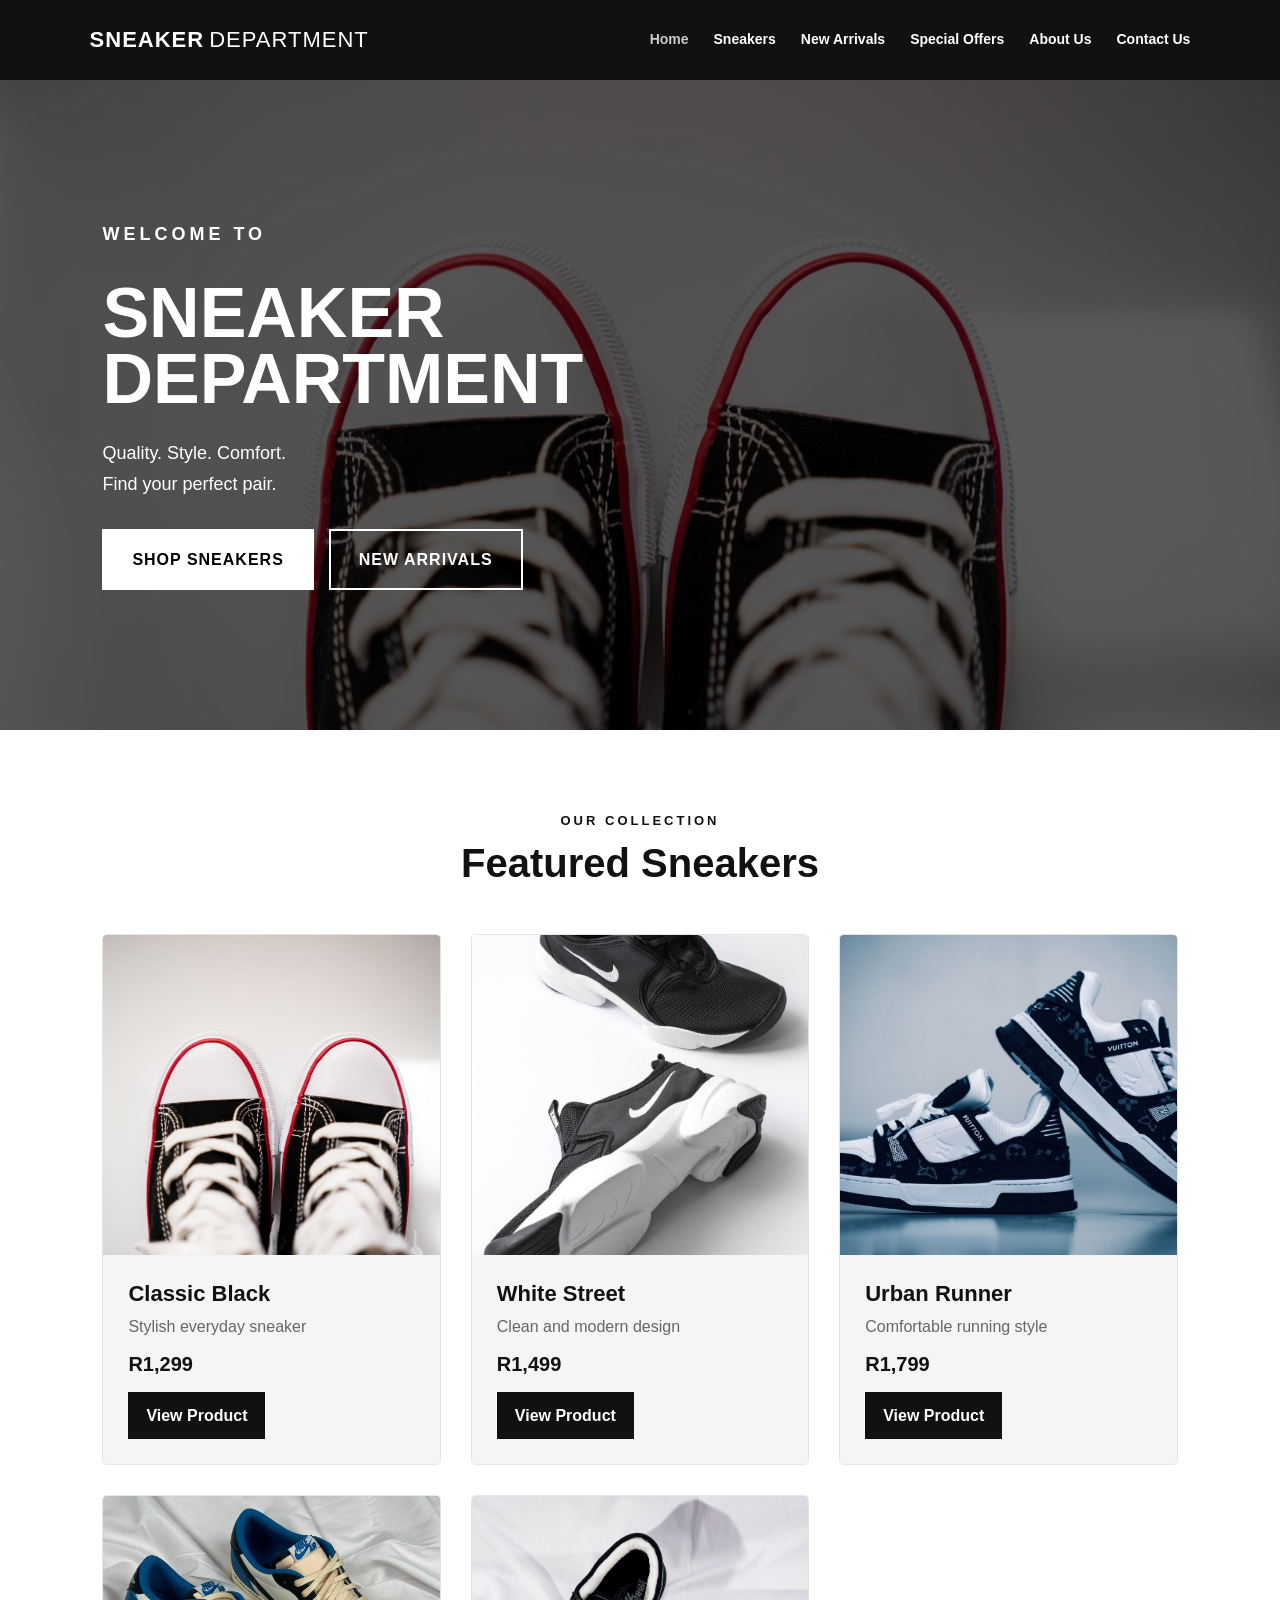
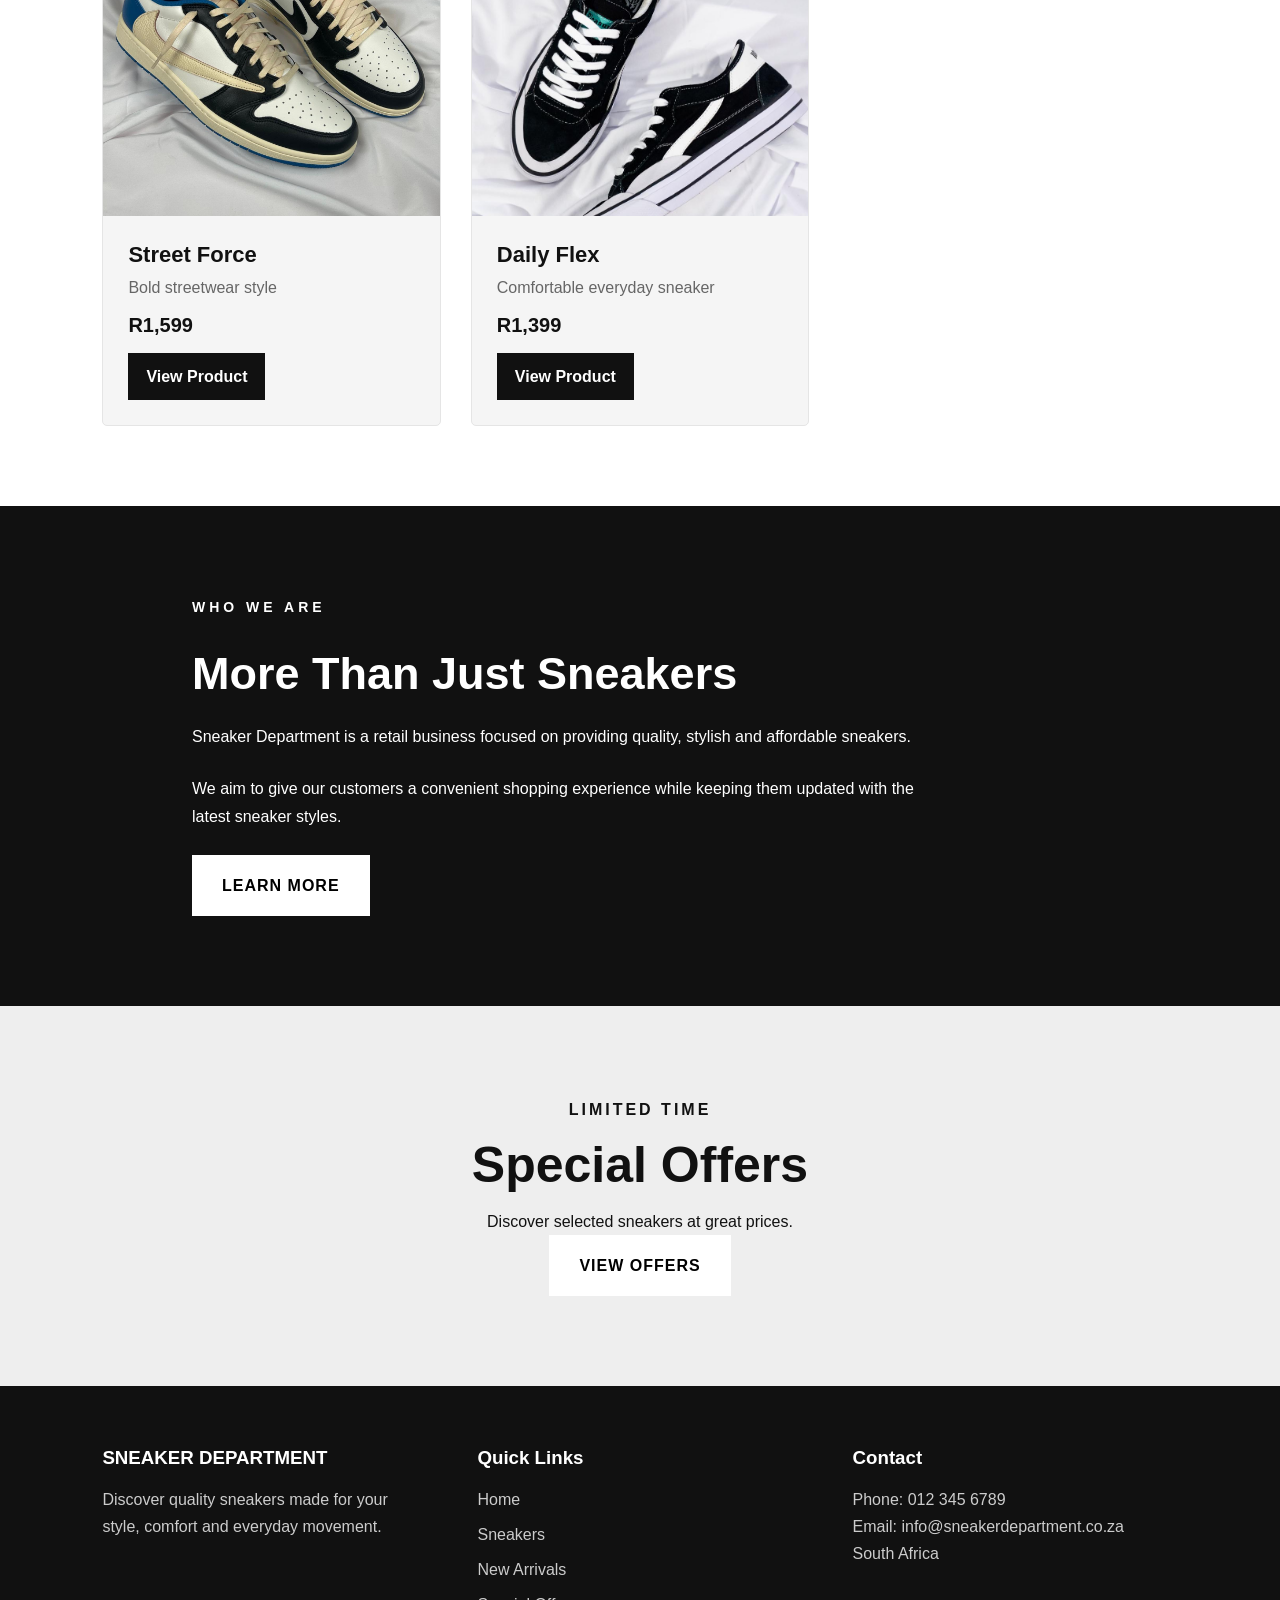
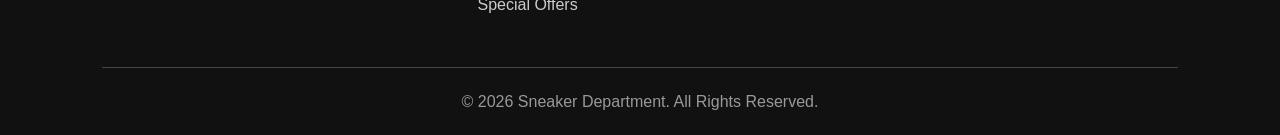
<file: SneakerDepartment/index.html>
<!DOCTYPE html>
<html lang="en">

<head>
    <meta charset="UTF-8">
    <meta name="viewport" content="width=device-width, initial-scale=1.0">

    <title>Sneaker Department | Home</title>

<meta name="description" content="Discover stylish and affordable sneakers at Sneaker Department. Explore our latest arrivals, special offers and sneaker collections.">

<meta name="keywords" content="Sneakers, affordable sneakers, sneaker collection, New Arrivals, Sneaker Department">

<meta name="author" content="Sneaker Department">

<link rel="stylesheet" href="css/style.css">
</head>

<body>

    <!-- NAVIGATION -->
    <header>

        <div class="logo">
            SNEAKER<span>DEPARTMENT</span>
        </div>

        <nav>
            <a href="index.html" class="active">Home</a>
            <a href="products.html">Sneakers</a>
            <a href="new-arrivals.html">New Arrivals</a>
            <a href="offers.html">Special Offers</a>
            <a href="about.html">About Us</a>
            <a href="contact.html">Contact Us</a>
        </nav>

    </header>


    <!-- HERO SECTION -->
    <section class="hero">

        <div class="hero-content">

            <p class="small-title">
                WELCOME TO
            </p>

            <h1>
                SNEAKER<br>
                DEPARTMENT
            </h1>

            <p>
                Quality. Style. Comfort.<br>
                Find your perfect pair.
            </p>

            <div class="hero-buttons">

                <a href="products.html" class="btn">
                    SHOP SNEAKERS
                </a>

                <a href="new-arrivals.html" class="btn outline">
                    NEW ARRIVALS
                </a>

            </div>

        </div>

    </section>


    <!-- FEATURED SNEAKERS -->
    <section class="section">

        <div class="section-heading">

            <p>
                OUR COLLECTION
            </p>

            <h2>
                Featured Sneakers
            </h2>

        </div>


        <div class="product-grid">


            <!-- PRODUCT 1 -->
            <div class="product-card">

                <img src="images/Sneaker 1.jpg" alt="Classic Black Sneaker">
    

                <div class="product-info">

                    <h3>
                        Classic Black
                    </h3>

                    <p>
                        Stylish everyday sneaker
                    </p>

                    <h4>
                        R1,299
                    </h4>

                    <a href="products.html"
                       class="small-btn">

                        View Product

                    </a>

                </div>

            </div>


            <!-- PRODUCT 2 -->
            <div class="product-card">

                <img src="images/Sneaker 2.jpg" alt="White Street Sneaker">
                     

                <div class="product-info">

                    <h3>
                        White Street
                    </h3>

                    <p>
                        Clean and modern design
                    </p>

                    <h4>
                        R1,499
                    </h4>

                    <a href="products.html"
                       class="small-btn">

                        View Product

                    </a>

                </div>

            </div>


            <!-- PRODUCT 3 -->
            <div class="product-card">

                <img src="images/Sneaker 3.jpg" alt="Urban Runner Sneaker">
                    

                <div class="product-info">

                    <h3>
                        Urban Runner
                    </h3>

                    <p>
                        Comfortable running style
                    </p>

                    <h4>
                        R1,799
                    </h4>

                    <a href="products.html"
                       class="small-btn">

                        View Product

                    </a>

                </div>

            </div>
<div class="product-card">
    <img src="images/Sneaker 4.jpg" alt="Street Force Sneaker">
    <div class="product-info">
        <h3>Street Force</h3>
        <p>Bold streetwear style</p>
        <h4>R1,599</h4>
        <a href="products.html" class="small-btn">View Product</a>
    </div>
</div>

<div class="product-card">
    <img src="images/Sneaker 5.jpg" alt="Daily Flex Sneaker">
    <div class="product-info">
        <h3>Daily Flex</h3>
        <p>Comfortable everyday sneaker</p>
        <h4>R1,399</h4>
        <a href="products.html" class="small-btn">View Product</a>
    </div>
</div>
        </div>

    </section>


    <!-- ABOUT PREVIEW -->
    <section class="about-preview">

        <div>

            <p class="small-title">
                WHO WE ARE
            </p>

            <h2>
                More Than Just Sneakers
            </h2>

            <p>
                Sneaker Department is a retail business
                focused on providing quality, stylish and
                affordable sneakers.
            </p>

            <p>
                We aim to give our customers a convenient
                shopping experience while keeping them
                updated with the latest sneaker styles.
            </p>

            <a href="about.html" class="btn">
                LEARN MORE
            </a>

        </div>

    </section>


    <!-- SPECIAL OFFER -->
    <section class="offer-banner">

        <div>

            <p>
                LIMITED TIME
            </p>

            <h2>
                Special Offers
            </h2>

            <p>
                Discover selected sneakers at great prices.
            </p>

            <a href="offers.html" class="btn">
                VIEW OFFERS
            </a>

        </div>

    </section>


    <!-- FOOTER -->
    <footer>

        <div class="footer-content">


            <div>

                <h3>
                    SNEAKER DEPARTMENT
                </h3>

                <p>
    Discover quality sneakers made for your style,
    comfort and everyday movement.
</p>


            </div>


            <div>

                <h3>
                    Quick Links
                </h3>

                <a href="index.html">
                    Home
                </a>

                <a href="products.html">
                    Sneakers
                </a>

                <a href="new-arrivals.html">
                    New Arrivals
                </a>

                <a href="offers.html">
                    Special Offers
                </a>

            </div>


            <div>

                <h3>
                    Contact
                </h3>

                <p>
                    Phone: 012 345 6789
                </p>

                <p>
                    Email: info@sneakerdepartment.co.za
                </p>

                <p>
                    South Africa
                </p>

            </div>

        </div>


        <div class="copyright">

            <p>
                © 2026 Sneaker Department.
                All Rights Reserved.
            </p>

        </div>

    </footer>


    <script src="js/script.js"></script>

</body>

</html>
</file>
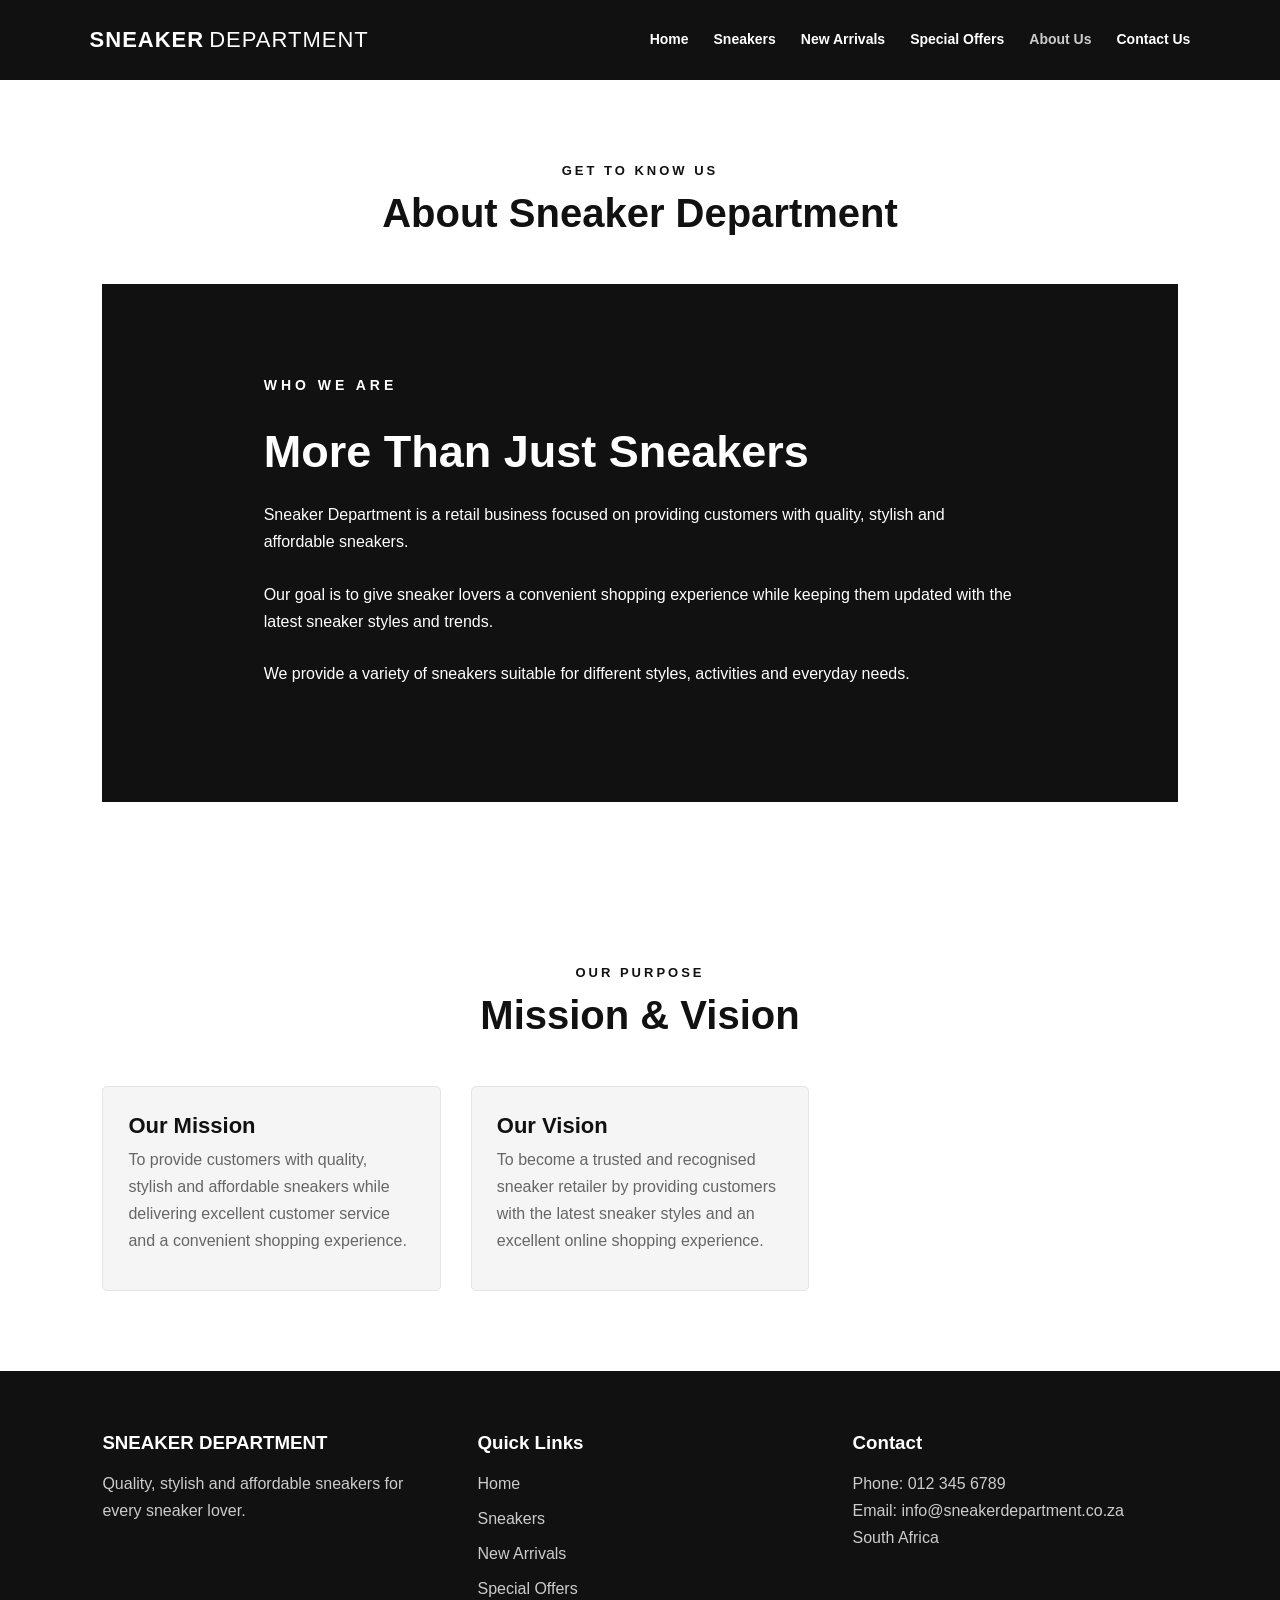
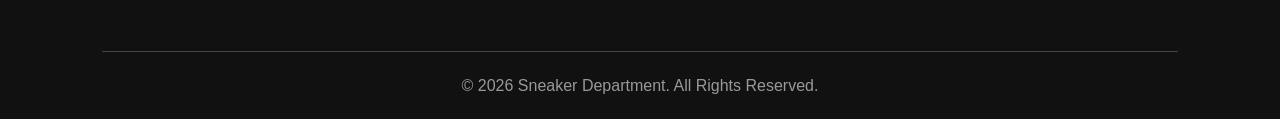
<file: SneakerDepartment/about.html>
<!DOCTYPE html>
<html lang="en">
<head>
    <meta charset="UTF-8">
    <meta name="viewport" content="width=device-width, initial-scale=1.0">
    <title>Sneaker Department | About Us</title>

<meta name="description" content="Learn more about Sneaker Department, our passion for sneakers, our mission and our commitment to providing stylish and affordable footwear.">

<meta name="keywords" content="About Sneaker Department, sneaker store, sneaker footwear, our mission">

<meta name="author" content="Sneaker Department">

<link rel="stylesheet" href="css/style.css">
</head>

<body>

<header>
    <div class="logo">SNEAKER<span>DEPARTMENT</span></div>

    <nav>
        <a href="index.html">Home</a>
        <a href="products.html">Sneakers</a>
        <a href="new-arrivals.html">New Arrivals</a>
        <a href="offers.html">Special Offers</a>
        <a href="about.html" class="active">About Us</a>
        <a href="contact.html">Contact Us</a>
    </nav>
</header>

<section class="section">

    <div class="section-heading">
        <p>GET TO KNOW US</p>
        <h2>About Sneaker Department</h2>
    </div>

    <div class="about-preview">

        <div>
            <p class="small-title">WHO WE ARE</p>

            <h2>More Than Just Sneakers</h2>

            <p>
                Sneaker Department is a retail business focused on
                providing customers with quality, stylish and affordable
                sneakers.
            </p>

            <p>
                Our goal is to give sneaker lovers a convenient shopping
                experience while keeping them updated with the latest
                sneaker styles and trends.
            </p>

            <p>
                We provide a variety of sneakers suitable for different
                styles, activities and everyday needs.
            </p>
        </div>

    </div>

</section>


<section class="section">

    <div class="section-heading">
        <p>OUR PURPOSE</p>
        <h2>Mission & Vision</h2>
    </div>

    <div class="product-grid">

        <div class="product-card">
            <div class="product-info">

                <h3>Our Mission</h3>

                <p>
                    To provide customers with quality, stylish and
                    affordable sneakers while delivering excellent
                    customer service and a convenient shopping experience.
                </p>

            </div>
        </div>


        <div class="product-card">
            <div class="product-info">

                <h3>Our Vision</h3>

                <p>
                    To become a trusted and recognised sneaker retailer
                    by providing customers with the latest sneaker styles
                    and an excellent online shopping experience.
                </p>

            </div>
        </div>

    </div>

</section>


<footer>

    <div class="footer-content">

        <div>
            <h3>SNEAKER DEPARTMENT</h3>

            <p>
                Quality, stylish and affordable sneakers
                for every sneaker lover.
            </p>
        </div>


        <div>
            <h3>Quick Links</h3>

            <a href="index.html">Home</a>
            <a href="products.html">Sneakers</a>
            <a href="new-arrivals.html">New Arrivals</a>
            <a href="offers.html">Special Offers</a>
        </div>


        <div>
            <h3>Contact</h3>

            <p>Phone: 012 345 6789</p>
            <p>Email: info@sneakerdepartment.co.za</p>
            <p>South Africa</p>
        </div>

    </div>


    <div class="copyright">

        <p>
            © 2026 Sneaker Department. All Rights Reserved.
        </p>

    </div>

</footer>

<script src="js/script.js"></script>

</body>
</html>
</file>
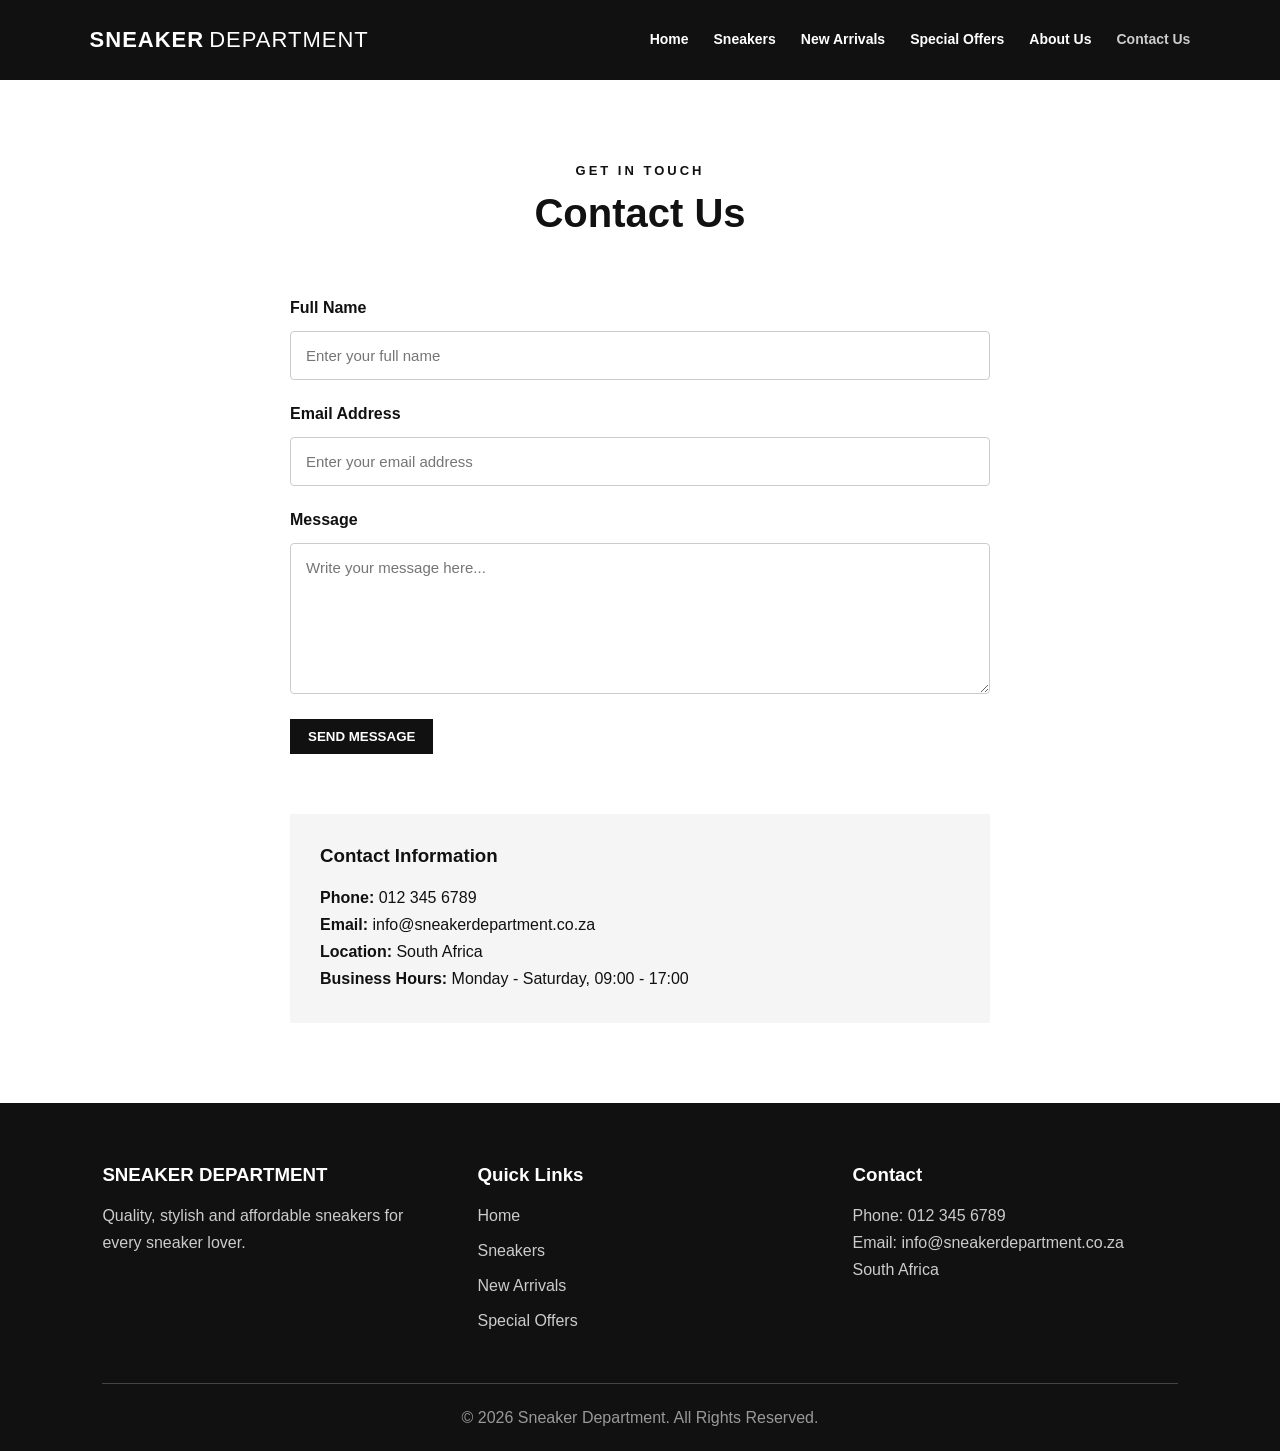
<file: SneakerDepartment/contact.html>
<!DOCTYPE html>
<html lang="en">
<head>
    <meta charset="UTF-8">
    <meta name="viewport" content="width=device-width, initial-scale=1.0">
    <title>Sneaker Department | Contact Us</title>

<meta name="description" content="Contact Sneaker Department for sneaker enquiries, product information, availability and customer support. We would love to hear from you.">

<meta name="keywords" content="Contact Sneaker Department, sneaker enquiries, customer support, sneaker information">

<meta name="author" content="Sneaker Department">

<link rel="stylesheet" href="css/style.css">
</head>

<body>

<header>
    <div class="logo">SNEAKER<span>DEPARTMENT</span></div>

    <nav>
    <a href="index.html">Home</a>
    <a href="products.html">Sneakers</a>
    <a href="new-arrivals.html">New Arrivals</a>
    <a href="offers.html">Special Offers</a>
    <a href="about.html">About Us</a>
    <a href="contact.html" class="active">Contact Us</a>
</nav>
</header>


<section class="section">

    <div class="section-heading">
        <p>GET IN TOUCH</p>
        <h2>Contact Us</h2>
    </div>

    <form id="contactForm">

        <label for="name">Full Name</label>
        <input
            type="text"
            id="name"
            name="name"
            placeholder="Enter your full name"
            minlength="2"
            maxlength="50"
            required
        >

        <label for="email">Email Address</label>
        <input
            type="email"
            id="email"
            name="email"
            placeholder="Enter your email address"
            maxlength="100"
            required
        >

        <label for="message">Message</label>
        <textarea
            id="message"
            name="message"
            rows="7"
            placeholder="Write your message here..."
            minlength="10"
            maxlength="500"
            required
        ></textarea>

        <button type="submit" class="small-btn">
            SEND MESSAGE
        </button>

    </form>


    <div class="contact-information">

        <h3>Contact Information</h3>

        <p><strong>Phone:</strong> 012 345 6789</p>

        <p>
            <strong>Email:</strong>
            info@sneakerdepartment.co.za
        </p>

        <p>
            <strong>Location:</strong>
            South Africa
        </p>

        <p>
            <strong>Business Hours:</strong>
            Monday - Saturday, 09:00 - 17:00
        </p>

    </div>

</section>


<footer>

    <div class="footer-content">

        <div>
            <h3>SNEAKER DEPARTMENT</h3>

            <p>
                Quality, stylish and affordable sneakers
                for every sneaker lover.
            </p>
        </div>


        <div>
            <h3>Quick Links</h3>

            <a href="index.html">Home</a>
            <a href="products.html">Sneakers</a>
            <a href="new-arrivals.html">New Arrivals</a>
            <a href="offers.html">Special Offers</a>
        </div>


        <div>
            <h3>Contact</h3>

            <p>Phone: 012 345 6789</p>
            <p>Email: info@sneakerdepartment.co.za</p>
            <p>South Africa</p>
        </div>

    </div>


    <div class="copyright">

        <p>
            © 2026 Sneaker Department. All Rights Reserved.
        </p>

    </div>

</footer>


<script src="js/script.js"></script>

</body>
</html>
</file>
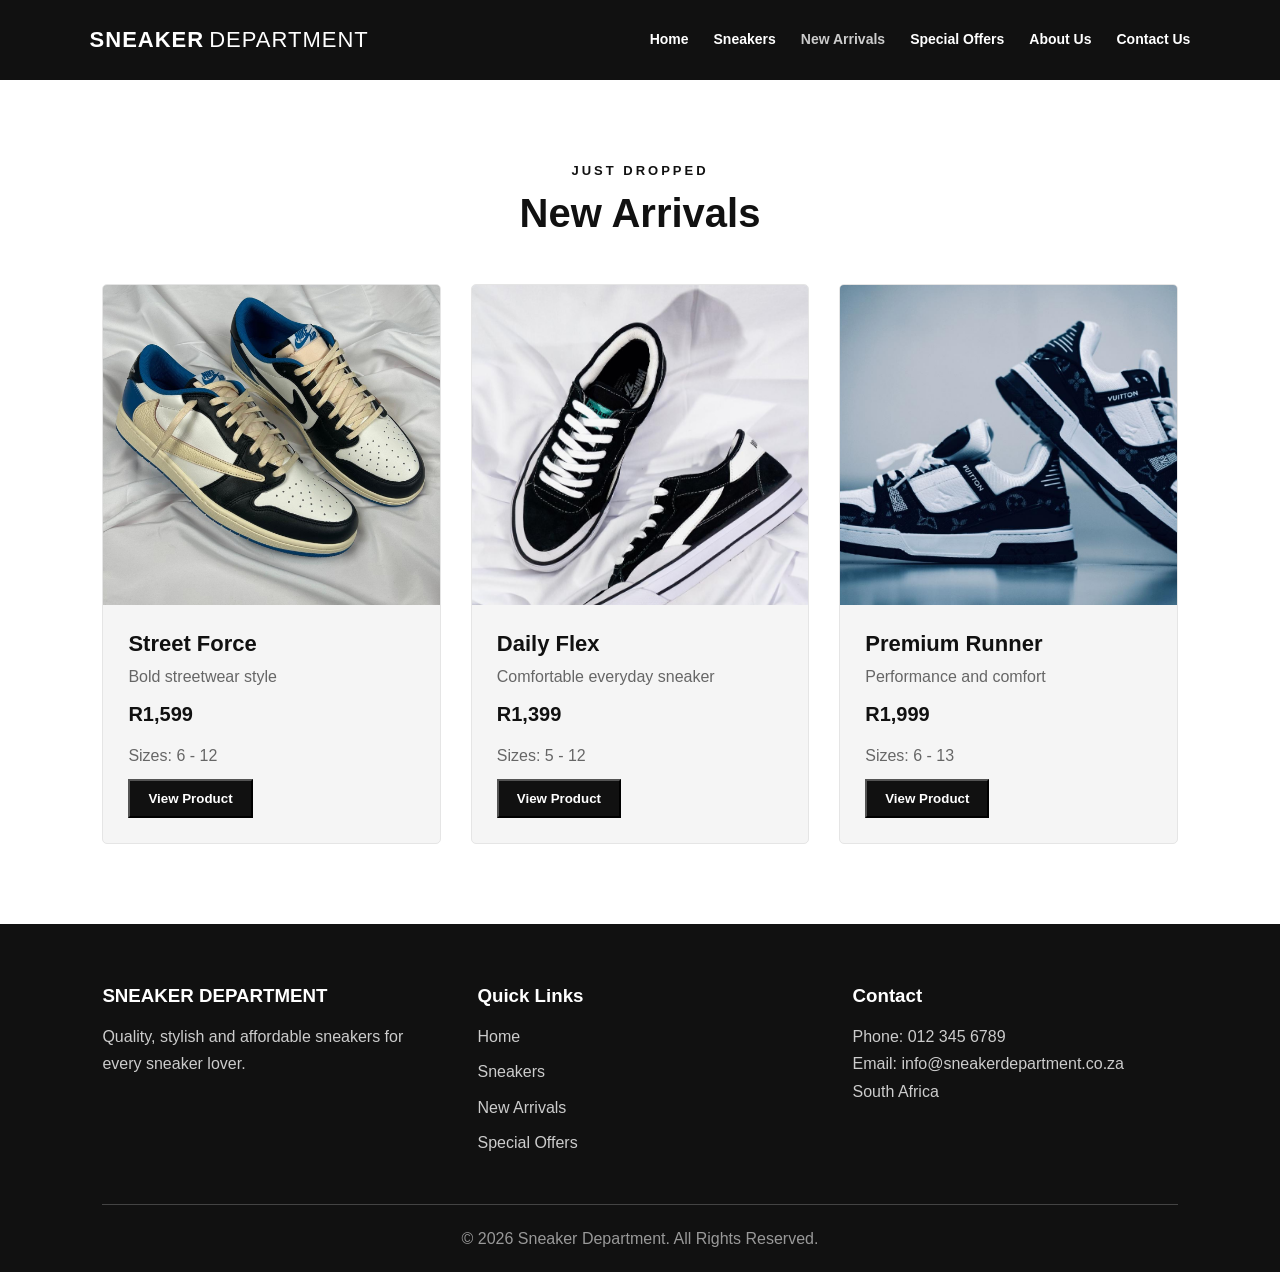
<file: SneakerDepartment/new-arrivals.html>
<!DOCTYPE html>
<html lang="en">
<title>Sneaker Department | Sneakers</title>
<head>
    <meta charset="UTF-8">
    <meta name="viewport" content="width=device-width, initial-scale=1.0">
    <title>Sneaker Department | New Arrivals</title>

<meta name="description" content="Discover the latest sneaker arrivals at Sneaker Department. Explore fresh styles, modern designs and the newest sneaker collections.">

<meta name="keywords" content="New sneakers, latest sneaker arrivals, new sneaker styles, Sneaker Department">

<meta name="author" content="Sneaker Department">

<link rel="stylesheet" href="css/style.css">
</head>

<body>

<header>
    <div class="logo">SNEAKER<span>DEPARTMENT</span></div>

    <nav>
        <a href="index.html">Home</a>
        <a href="products.html">Sneakers</a>
        <a href="new-arrivals.html" class="active">New Arrivals</a>
        <a href="offers.html">Special Offers</a>
        <a href="about.html">About Us</a>
        <a href="contact.html">Contact Us</a>
    </nav>
</header>

<section class="section">

    <div class="section-heading">
        <p>JUST DROPPED</p>
        <h2>New Arrivals</h2>
    </div>

    <div class="product-grid">

        <div class="product-card">
            <img src="images/Sneaker 4.jpg" alt="Street Force Sneaker">

            <div class="product-info">
                <h3>Street Force</h3>
                <p>Bold streetwear style</p>
                <h4>R1,599</h4>
                <p>Sizes: 6 - 12</p>
                <button class="small-btn" onclick="showMessage('Street Force')">
                    View Product
                </button>
            </div>
        </div>


        <div class="product-card">
            <img src="images/Sneaker 5.jpg" alt="Daily Flex Sneaker">

            <div class="product-info">
                <h3>Daily Flex</h3>
                <p>Comfortable everyday sneaker</p>
                <h4>R1,399</h4>
                <p>Sizes: 5 - 12</p>
                <button class="small-btn" onclick="showMessage('Daily Flex')">
                    View Product
                </button>
            </div>
        </div>


        <div class="product-card">
            <img src="images/Sneaker 3.jpg" alt="Premium Runner Sneaker">

            <div class="product-info">
                <h3>Premium Runner</h3>
                <p>Performance and comfort</p>
                <h4>R1,999</h4>
                <p>Sizes: 6 - 13</p>
                <button class="small-btn" onclick="showMessage('Premium Runner')">
                    View Product
                </button>
            </div>
        </div>

    </div>

</section>

<footer>
    <div class="footer-content">

        <div>
            <h3>SNEAKER DEPARTMENT</h3>
            <p>
                Quality, stylish and affordable sneakers
                for every sneaker lover.
            </p>
        </div>

        <div>
            <h3>Quick Links</h3>
            <a href="index.html">Home</a>
            <a href="products.html">Sneakers</a>
            <a href="new-arrivals.html">New Arrivals</a>
            <a href="offers.html">Special Offers</a>
        </div>

        <div>
            <h3>Contact</h3>
            <p>Phone: 012 345 6789</p>
            <p>Email: info@sneakerdepartment.co.za</p>
            <p>South Africa</p>
        </div>

    </div>

    <div class="copyright">
        <p>© 2026 Sneaker Department. All Rights Reserved.</p>
    </div>
</footer>

<script src="js/script.js"></script>

</body>
</html>
</file>
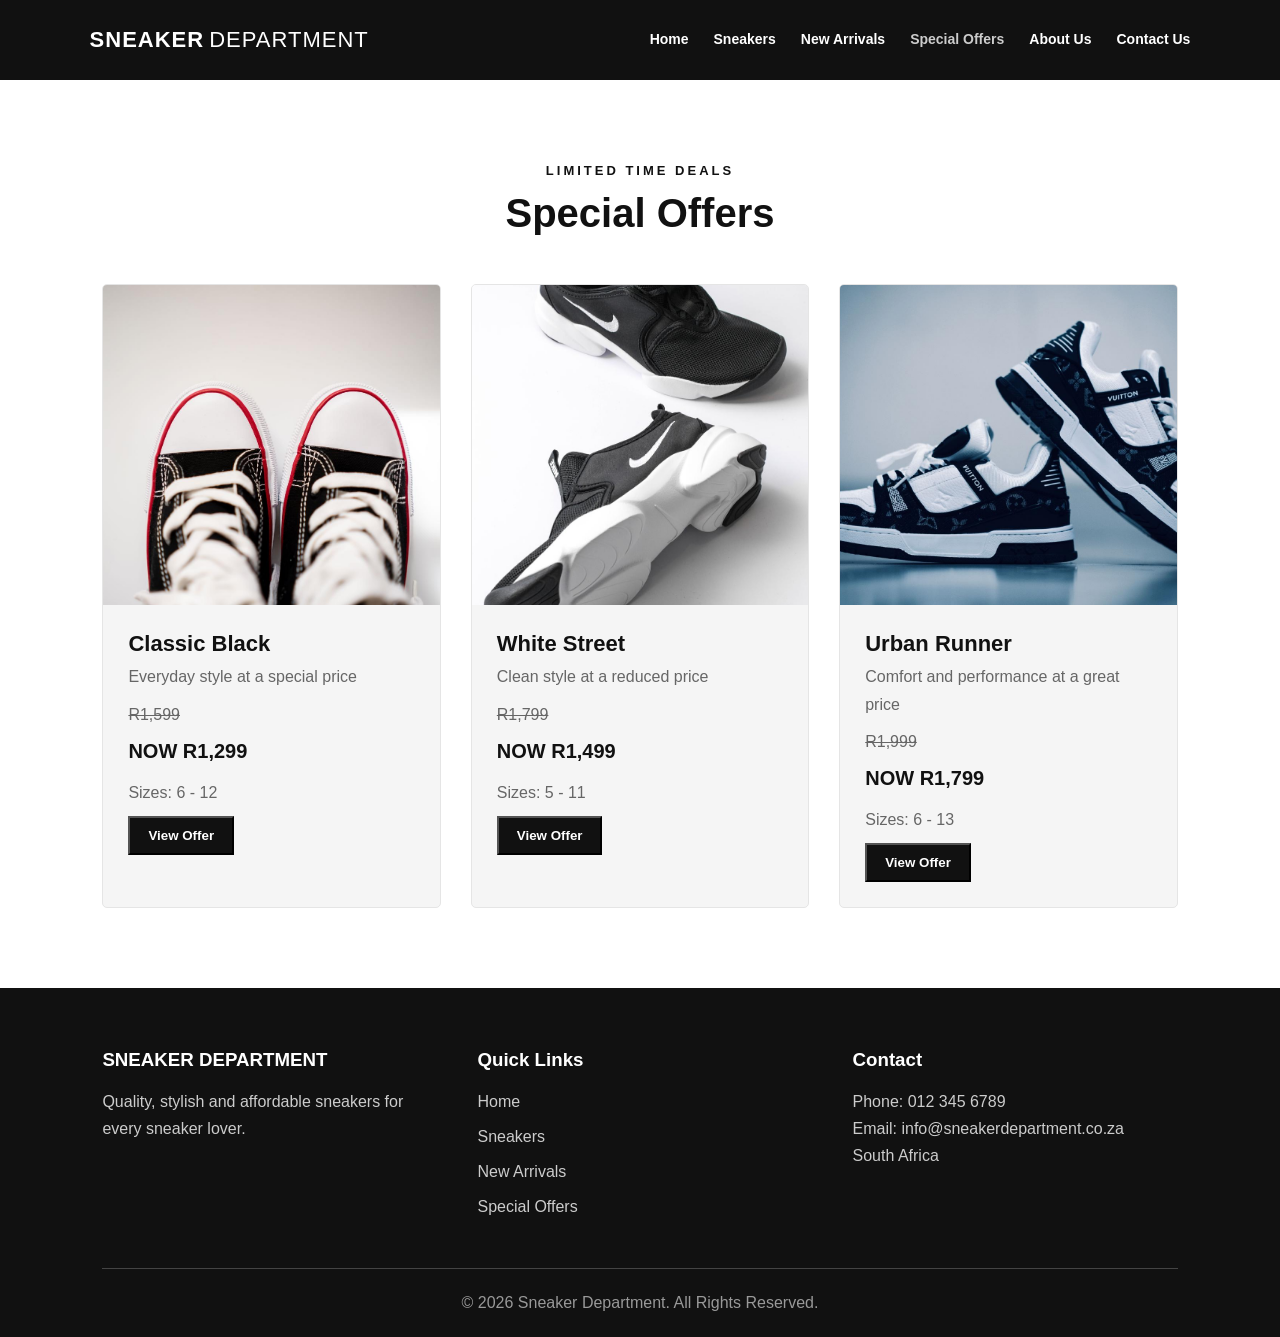
<file: SneakerDepartment/offers.html>
<!DOCTYPE html>
<html lang="en">
<head>
    <meta charset="UTF-8">
    <meta name="viewport" content="width=device-width, initial-scale=1.0">
    <title>Sneaker Department | Special Offers</title>

<meta name="description" content="Explore exclusive sneaker deals and special offers at Sneaker Department. Find stylish footwear at affordable prices.">

<meta name="keywords" content="Sneaker deals, sneaker discounts, affordable sneakers, special offers">

<meta name="author" content="Sneaker Department">

<link rel="stylesheet" href="css/style.css">
</head>

<body>

<header>
    <div class="logo">SNEAKER<span>DEPARTMENT</span></div>

    <nav>
        <a href="index.html">Home</a>
        <a href="products.html">Sneakers</a>
        <a href="new-arrivals.html">New Arrivals</a>
        <a href="offers.html" class="active">Special Offers</a>
        <a href="about.html">About Us</a>
        <a href="contact.html">Contact Us</a>
    </nav>
</header>

<section class="section">

    <div class="section-heading">
        <p>LIMITED TIME DEALS</p>
        <h2>Special Offers</h2>
    </div>

    <div class="product-grid">

        <div class="product-card">
            <img src="images/Sneaker 1.jpg" alt="Classic Black Sneaker">

            <div class="product-info">
                <h3>Classic Black</h3>
                <p>Everyday style at a special price</p>

                <p><del>R1,599</del></p>
                <h4>NOW R1,299</h4>

                <p>Sizes: 6 - 12</p>

                <button class="small-btn"
                    onclick="showMessage('Classic Black Special Offer')">
                    View Offer
                </button>
            </div>
        </div>


        <div class="product-card">
            <img src="images/Sneaker 2.jpg" alt="White Street Sneaker">

            <div class="product-info">
                <h3>White Street</h3>
                <p>Clean style at a reduced price</p>

                <p><del>R1,799</del></p>
                <h4>NOW R1,499</h4>

                <p>Sizes: 5 - 11</p>

                <button class="small-btn"
                    onclick="showMessage('White Street Special Offer')">
                    View Offer
                </button>
            </div>
        </div>


        <div class="product-card">
            <img src="images/Sneaker 3.jpg" alt="Urban Runner Sneaker">

            <div class="product-info">
                <h3>Urban Runner</h3>
                <p>Comfort and performance at a great price</p>

                <p><del>R1,999</del></p>
                <h4>NOW R1,799</h4>

                <p>Sizes: 6 - 13</p>

                <button class="small-btn"
                    onclick="showMessage('Urban Runner Special Offer')">
                    View Offer
                </button>
            </div>
        </div>

    </div>

</section>

<footer>
    <div class="footer-content">

        <div>
            <h3>SNEAKER DEPARTMENT</h3>
            <p>
                Quality, stylish and affordable sneakers
                for every sneaker lover.
            </p>
        </div>

        <div>
            <h3>Quick Links</h3>
            <a href="index.html">Home</a>
            <a href="products.html">Sneakers</a>
            <a href="new-arrivals.html">New Arrivals</a>
            <a href="offers.html">Special Offers</a>
        </div>

        <div>
            <h3>Contact</h3>
            <p>Phone: 012 345 6789</p>
            <p>Email: info@sneakerdepartment.co.za</p>
            <p>South Africa</p>
        </div>

    </div>

    <div class="copyright">
        <p>© 2026 Sneaker Department. All Rights Reserved.</p>
    </div>
</footer>

<script src="js/script.js"></script>

</body>
</html>
</file>
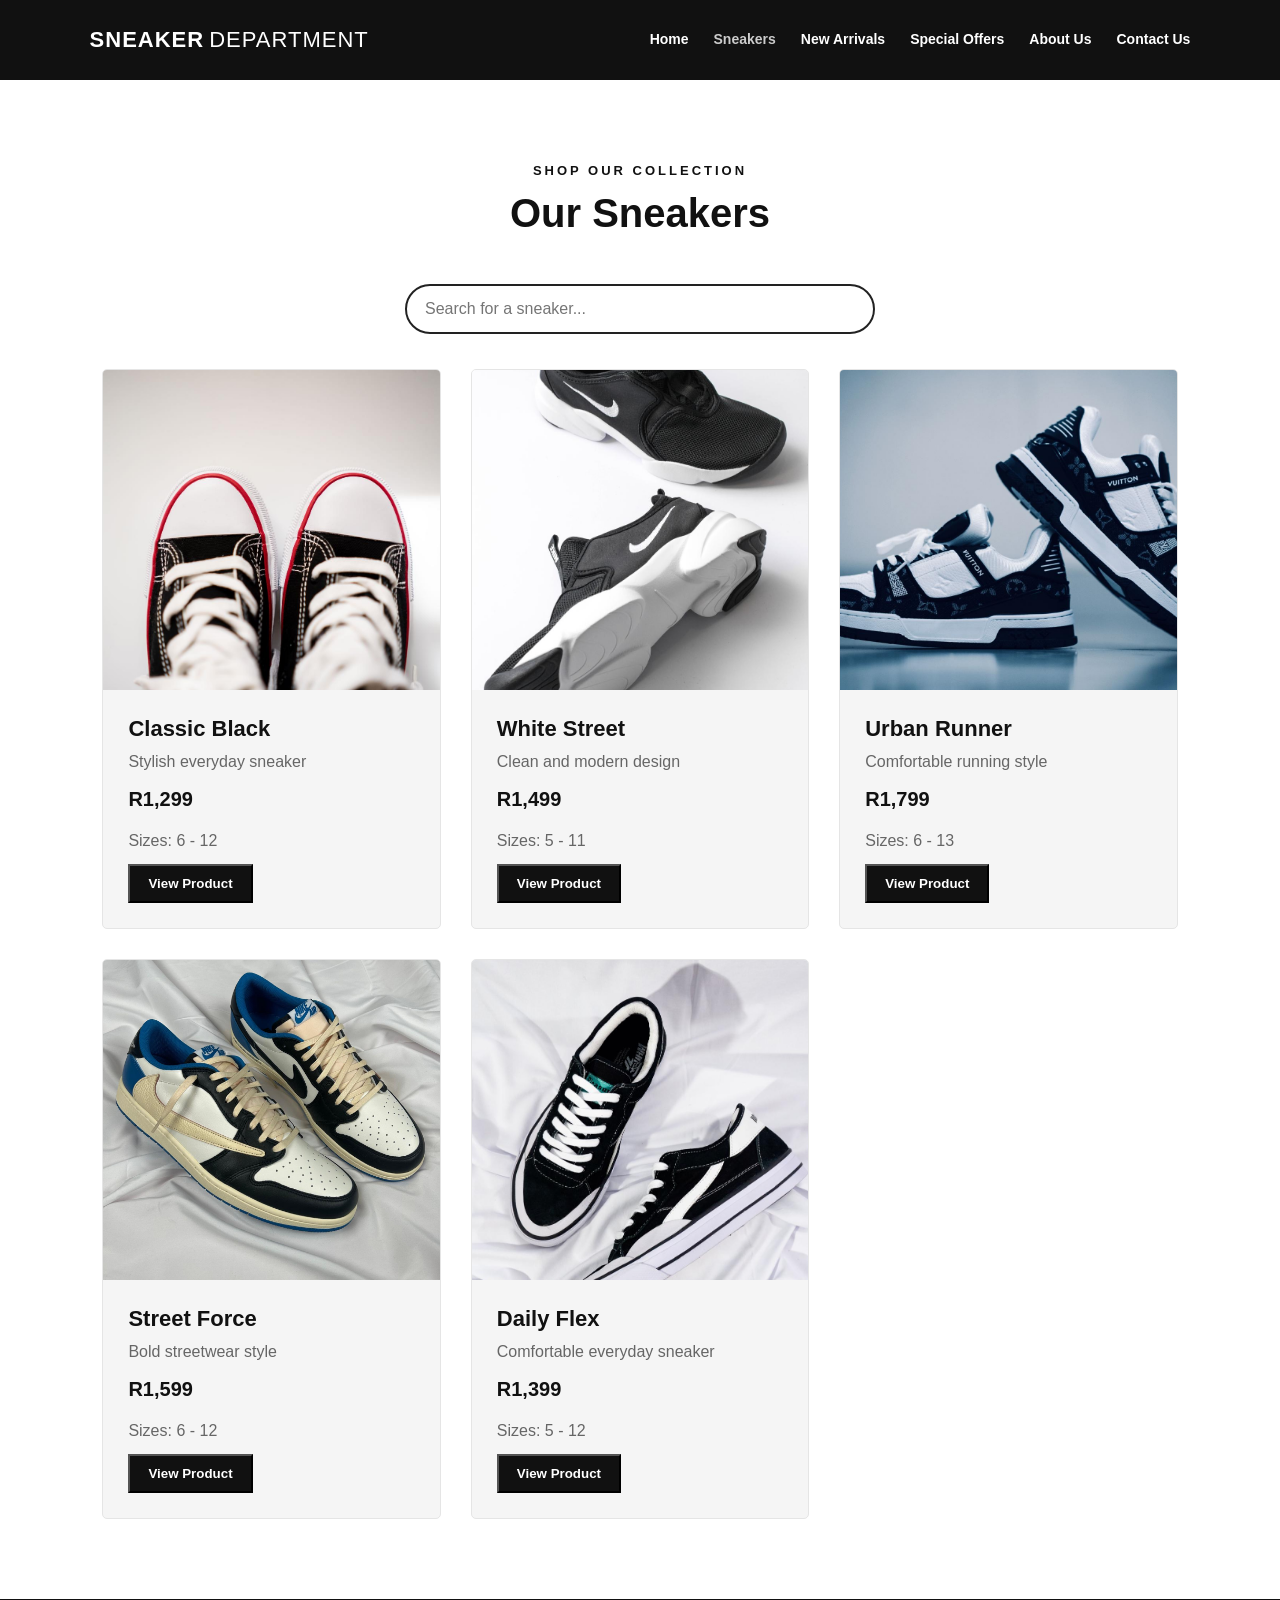
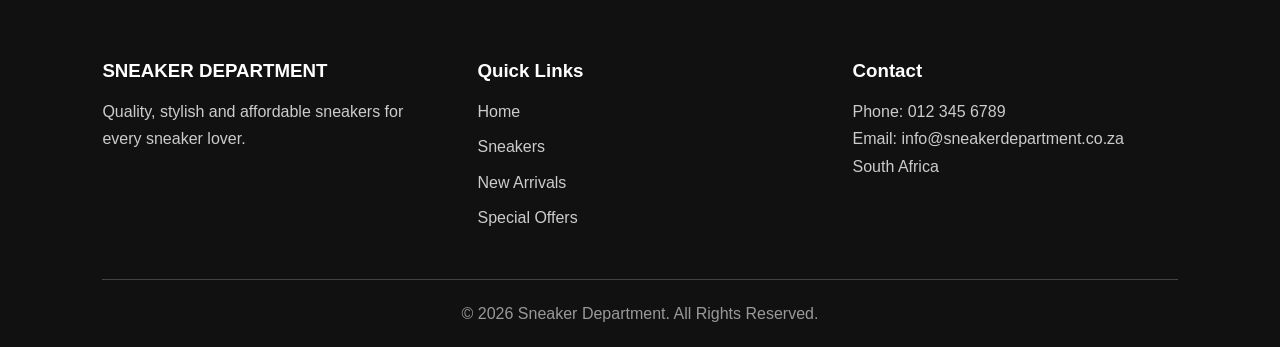
<file: SneakerDepartment/products.html>
<!DOCTYPE html>
<html lang="en">
<head>
    <meta charset="UTF-8">
    <meta name="viewport" content="width=device-width, initial-scale=1.0">
    <title>Sneaker Department | Sneakers</title>

<meta name="description" content="Explore the Sneaker Department sneaker collection. Discover stylish sneakers, different designs and affordable footwear.">

<meta name="keywords" content="Sneakers, sneaker collection, affordable footwear, stylish sneakers">

<meta name="author" content="Sneaker Department">

<link rel="stylesheet" href="css/style.css">
</head>

<body>

<header>
    <div class="logo">SNEAKER<span>DEPARTMENT</span></div>

    <nav>
        <a href="index.html">Home</a>
        <a href="products.html" class="active">Sneakers</a>
        <a href="new-arrivals.html">New Arrivals</a>
        <a href="offers.html">Special Offers</a>
        <a href="about.html">About Us</a>
        <a href="contact.html">Contact Us</a>
    </nav>
</header>

<section class="section">

    <div class="section-heading">
        <p>SHOP OUR COLLECTION</p>
        <h2>Our Sneakers</h2>
    </div>
    <div class="product-search">
    <input
        type="text"
        id="productSearch"
        placeholder="Search for a sneaker..."
        aria-label="Search sneakers"
    >
    <p id="searchMessage" aria-live="polite"></p>
</div>

    <div class="product-grid">

        <div class="product-card">
            <img src="images/Sneaker 1.jpg" alt="Classic Black Sneaker">

            <div class="product-info">
                <h3>Classic Black</h3>
                <p>Stylish everyday sneaker</p>
                <h4>R1,299</h4>
                <p>Sizes: 6 - 12</p>
                <button class="small-btn" onclick="showMessage('Classic Black')">
                    View Product
                </button>
            </div>
        </div>


        <div class="product-card">
            <img src="images/Sneaker 2.jpg" alt="White Street Sneaker">

            <div class="product-info">
                <h3>White Street</h3>
                <p>Clean and modern design</p>
                <h4>R1,499</h4>
                <p>Sizes: 5 - 11</p>
                <button class="small-btn" onclick="showMessage('White Street')">
                    View Product
                </button>
            </div>
        </div>


        <div class="product-card">
            <img src="images/Sneaker 3.jpg" alt="Urban Runner Sneaker">

            <div class="product-info">
                <h3>Urban Runner</h3>
                <p>Comfortable running style</p>
                <h4>R1,799</h4>
                <p>Sizes: 6 - 13</p>
                <button class="small-btn" onclick="showMessage('Urban Runner')">
                    View Product
                </button>
            </div>
        </div>


        <div class="product-card">
            <img src="images/Sneaker 4.jpg" alt="Street Force Sneaker">

            <div class="product-info">
                <h3>Street Force</h3>
                <p>Bold streetwear style</p>
                <h4>R1,599</h4>
                <p>Sizes: 6 - 12</p>
                <button class="small-btn" onclick="showMessage('Street Force')">
                    View Product
                </button>
            </div>
        </div>


        <div class="product-card">
            <img src="images/Sneaker 5.jpg" alt="Daily Flex Sneaker">

            <div class="product-info">
                <h3>Daily Flex</h3>
                <p>Comfortable everyday sneaker</p>
                <h4>R1,399</h4>
                <p>Sizes: 5 - 12</p>
                <button class="small-btn" onclick="showMessage('Daily Flex')">
                    View Product
                </button>
            </div>
        </div>

    </div>

</section>

<footer>
    <div class="footer-content">

        <div>
            <h3>SNEAKER DEPARTMENT</h3>
            <p>
                Quality, stylish and affordable sneakers
                for every sneaker lover.
            </p>
        </div>

        <div>
            <h3>Quick Links</h3>
            <a href="index.html">Home</a>
            <a href="products.html">Sneakers</a>
            <a href="new-arrivals.html">New Arrivals</a>
            <a href="offers.html">Special Offers</a>
        </div>

        <div>
            <h3>Contact</h3>
            <p>Phone: 012 345 6789</p>
            <p>Email: info@sneakerdepartment.co.za</p>
            <p>South Africa</p>
        </div>

    </div>

    <div class="copyright">
        <p>© 2026 Sneaker Department. All Rights Reserved.</p>
    </div>
</footer>

<script src="js/script.js"></script>

</body>
</html>
</file>
<file: SneakerDepartment/css/style.css>
* {
    margin: 0;
    padding: 0;
    box-sizing: border-box;
}

body {
    font-family: Arial, Helvetica, sans-serif;
    background: #ffffff;
    color: #111111;
    line-height: 1.6;
}


/* HEADER */

header {
    width: 100%;
    background: #111111;
    color: white;

    padding: 20px 7%;

    display: flex;
    justify-content: space-between;
    align-items: center;

    position: sticky;
    top: 0;

    z-index: 1000;
}


/* LOGO */

.logo {
    font-size: 22px;
    font-weight: bold;
    letter-spacing: 1px;
}

.logo span {
    font-weight: normal;
    margin-left: 5px;
}


/* NAVIGATION */

nav {
    display: flex;
    gap: 25px;
}

nav a {
    color: white;
    text-decoration: none;
    font-size: 14px;
    font-weight: bold;
    transition: 0.3s;
}

nav a:hover,
nav a.active {
    color: #cccccc;
}


/* HERO */

.hero {
    min-height: 650px;

    background:
        linear-gradient(
            rgba(0,0,0,0.65),
            rgba(0,0,0,0.65)
        ),
        url("../images/Sneaker 1.jpg");

    background-size: cover;
    background-position: center;

    display: flex;
    align-items: center;

    padding: 80px 8%;

    color: white;
}

.hero-content {
    max-width: 650px;
}

.small-title {
    font-size: 14px;
    letter-spacing: 4px;
    margin-bottom: 15px;
    font-weight: bold;
}

.hero h1 {
    font-size: 70px;
    line-height: 0.95;
    margin-bottom: 25px;
}

.hero p {
    font-size: 18px;
    margin-bottom: 30px;
}


/* BUTTONS */

.hero-buttons {
    display: flex;
    gap: 15px;
}

.btn {
    display: inline-block;
    background: white;
    color: black;
    text-decoration: none;
    padding: 15px 28px;
    font-weight: bold;
    border: 2px solid white;
    letter-spacing: 1px;
    transition: 0.3s;
}

.btn:hover {
    background: transparent;
    color: white;
    transform: translateY(-3px);
}

.btn.outline {
    background: transparent;
    color: white;
}

.btn.outline:hover {
    background: white;
    color: black;
    transform: translateY(-3px);
}
    

    


    

    

    

    

    


.btn:hover {
    background: transparent;
    color: white;
}

.btn.outline {
    background: transparent;
    color: white;
}

.btn.outline:hover {
    background: white;
    color: black;
}


/* SECTIONS */

.section {
    padding: 80px 8%;
}

.section-heading {
    text-align: center;
    margin-bottom: 45px;
}

.section-heading p {
    font-size: 13px;
    letter-spacing: 3px;
    font-weight: bold;
}

.section-heading h2 {
    font-size: 40px;
    margin-top: 5px;
}


/* PRODUCTS */

.product-grid {
    display: grid;
    grid-template-columns: repeat(3, 1fr);
    gap: 30px;
}

.product-card {
    background: #f5f5f5;
    border: 1px solid #e5e5e5;
    overflow: hidden;
    transition: 0.3s ease;
}

.product-card:hover {
    transform: translateY(-8px);
    box-shadow: 0 12px 30px rgba(0, 0, 0, 0.15);
}

.product-card img {
    width: 100%;
    height: 320px;
    object-fit: cover;
    display: block;
    transition: 0.3s ease;
}

.product-card:hover img {
    transform: scale(1.04);
}


.product-info {
    padding: 25px;
}

.product-info h3 {
    font-size: 22px;
    margin-bottom: 5px;
}

.product-info p {
    color: #666;
    margin-bottom: 10px;
}

.product-info h4 {
    font-size: 20px;
    margin-bottom: 15px;
}


/* SMALL BUTTON */

.small-btn {
    display: inline-block;

    background: #111;

    color: white;

    padding: 10px 18px;

    text-decoration: none;

    font-weight: bold;
}

.small-btn:hover {
    background: #444;
}


/* ABOUT */

.about-preview {
    background: #111111;
    color: white;

    padding: 90px 15%;
}

.about-preview div {
    max-width: 750px;
}

.about-preview h2 {
    font-size: 45px;
    margin-bottom: 20px;
}

.about-preview p {
    margin-bottom: 25px;
}


/* OFFERS */

.offer-banner {
    text-align: center;

    padding: 90px 20px;

    background: #eeeeee;
}

.offer-banner p:first-child {
    font-weight: bold;
    letter-spacing: 3px;
}

.offer-banner h2 {
    font-size: 50px;
    margin: 10px 0;
}


/* FOOTER */

footer {
    background: #111111;
    color: white;

    padding: 60px 8% 20px;
}

.footer-content {
    display: grid;
    grid-template-columns: repeat(3, 1fr);

    gap: 50px;

    margin-bottom: 40px;
}

.footer-content h3 {
    margin-bottom: 15px;
}

.footer-content a {
    display: block;

    color: #cccccc;

    text-decoration: none;

    margin-bottom: 8px;
}

.footer-content a:hover {
    color: white;
}

.footer-content p {
    color: #cccccc;
}

.copyright {
    text-align: center;

    border-top: 1px solid #444;

    padding-top: 20px;

    color: #999;
}


/* CONTACT FORM */

form {
    max-width: 700px;

    margin: auto;

    display: flex;

    flex-direction: column;

    gap: 10px;
}

form label {
    font-weight: bold;

    margin-top: 10px;
}

form input,
form textarea {
    width: 100%;

    padding: 15px;

    border: 1px solid #cccccc;

    font-family: Arial, Helvetica, sans-serif;

    font-size: 15px;
}

form input:focus,
form textarea:focus {
    outline: none;

    border: 2px solid #111111;
}

form button {
    width: fit-content;

    border: none;

    cursor: pointer;

    margin-top: 15px;
}

.contact-information {
    max-width: 700px;

    margin: 60px auto 0;

    padding: 30px;

    background: #f5f5f5;
}

.contact-information h3 {
    margin-bottom: 15px;
}


/* MOBILE */

@media (max-width: 900px) {

    header {
        flex-direction: column;
        gap: 20px;
    }

    nav {
        flex-wrap: wrap;
        justify-content: center;
    }

    .hero h1 {
        font-size: 50px;
    }

    .product-grid {
        grid-template-columns: 1fr 1fr;
    }

    .footer-content {
        grid-template-columns: 1fr;
    }
}
@media (max-width: 600px) {

    header {
        padding: 15px;
    }

    .logo {
        font-size: 22px;
    }

    nav a {
        font-size: 14px;
        margin: 5px;
    }

    .hero h1 {
        font-size: 32px;
    }

    .hero p {
        font-size: 15px;
    }

    .product-grid {
        grid-template-columns: 1fr;
    }

    .product-card {
        width: 100%;
    }

    button {
        width: 100%;
    }
}


@media (max-width: 600px) {

    .hero {
        min-height: 550px;
    }

    .hero h1 {
        font-size: 42px;
    }

    .hero-buttons {
        flex-direction: column;
        width: 200px;
    }

    .product-grid {
        grid-template-columns: 1fr;
    }

    .section-heading h2 {
        font-size: 32px;
    }

    .about-preview h2 {
        font-size: 35px;
    }

    .offer-banner h2 {
        font-size: 38px;
    }
}
/* Mobile Navigation */
@media (max-width: 600px) {
    header {
        padding: 15px 5%;
    }

    .logo {
        font-size: 18px;
    }

    nav {
        gap: 12px;
    }

    nav a {
        font-size: 12px;
    }
}

/* =================================
   PART 3 CSS ENHANCEMENTS
================================= */

/* Improved typography */

body {
    font-size: 16px;
    line-height: 1.7;
}

h1, h2, h3, h4 {
    font-weight: 700;
    line-height: 1.3;
}

/* Improved navigation */

nav a {
    padding: 8px 0;
    position: relative;
    transition: color 0.3s ease;
}

nav a:hover {
    color: #aaaaaa;
}

nav a:focus-visible {
    outline: 2px solid white;
    outline-offset: 5px;
}

/* Improved buttons */

.btn,
.small-btn {
    cursor: pointer;
    transition: all 0.3s ease;
}

.btn:active,
.small-btn:active {
    transform: scale(0.96);
}

.btn:focus-visible,
.small-btn:focus-visible {
    outline: 3px solid #777777;
    outline-offset: 4px;
}

/* Improved product images */

.product-card img {
    width: 100%;
    max-width: 100%;
    height: 320px;
    object-fit: cover;
}

/* Improved product cards */

.product-card {
    border-radius: 5px;
}

.product-info {
    text-align: left;
}

/* Improved contact form */

form input,
form textarea {
    border-radius: 4px;
    transition: border 0.3s ease;
}

form input:focus,
form textarea:focus {
    border-color: #555555;
}

form input:invalid:not(:placeholder-shown) {
    border-color: #cc3333;
}

/* Improved footer links */

.footer-content a {
    transition: color 0.3s ease;
}

.footer-content a:hover {
    transform: translateX(4px);
}

/* TABLET RESPONSIVENESS */

@media screen and (max-width: 768px) {

    header {
        padding: 20px 5%;
    }

    nav {
        flex-wrap: wrap;
        justify-content: center;
        gap: 15px;
    }

    .hero {
        min-height: 500px;
        padding: 60px 5%;
    }

    .hero h1 {
        font-size: 48px;
    }

    .product-grid {
        grid-template-columns: repeat(2, 1fr);
        gap: 20px;
    }

    .section {
        padding: 60px 5%;
    }

    .footer-content {
        gap: 25px;
    }
}

/* MOBILE RESPONSIVENESS */

@media screen and (max-width: 480px) {

    header {
        padding: 15px 4%;
    }

    .logo {
        font-size: 18px;
    }

    nav {
        gap: 10px;
    }

    nav a {
        font-size: 12px;
    }

    .hero {
        min-height: 450px;
        padding: 40px 5%;
    }

    .hero h1 {
        font-size: 36px;
    }

    .hero p {
        font-size: 15px;
    }

    .product-grid {
        grid-template-columns: 1fr;
    }

    .product-card img {
        height: 280px;
    }

    .section-heading h2 {
        font-size: 28px;
    }

    .about-preview {
        padding: 60px 7%;
    }

    .about-preview h2 {
        font-size: 30px;
    }

    .offer-banner h2 {
        font-size: 32px;
    }

    .contact-information {
        padding: 20px;
    }
}

/* Accessibility: Reduce animations when requested */

@media (prefers-reduced-motion: reduce) {
    *,
    *::before,
    *::after {
        scroll-behavior: auto !important;
        animation-duration: 0.01ms !important;
        transition-duration: 0.01ms !important;
    }
}
/* Sneaker Search Styling */
.product-search {
    text-align: center;
    margin: 25px auto 35px;
    max-width: 500px;
    padding: 0 15px;
}

.product-search input {
    width: 100%;
    padding: 14px 18px;
    border: 2px solid #222;
    border-radius: 30px;
    font-size: 16px;
    outline: none;
    box-sizing: border-box;
}

.product-search input:focus {
    border-color: #777;
    box-shadow: 0 0 8px rgba(0, 0, 0, 0.15);
}

#searchMessage {
    margin-top: 10px;
    font-size: 14px;
    color: #555;
}
</file>
